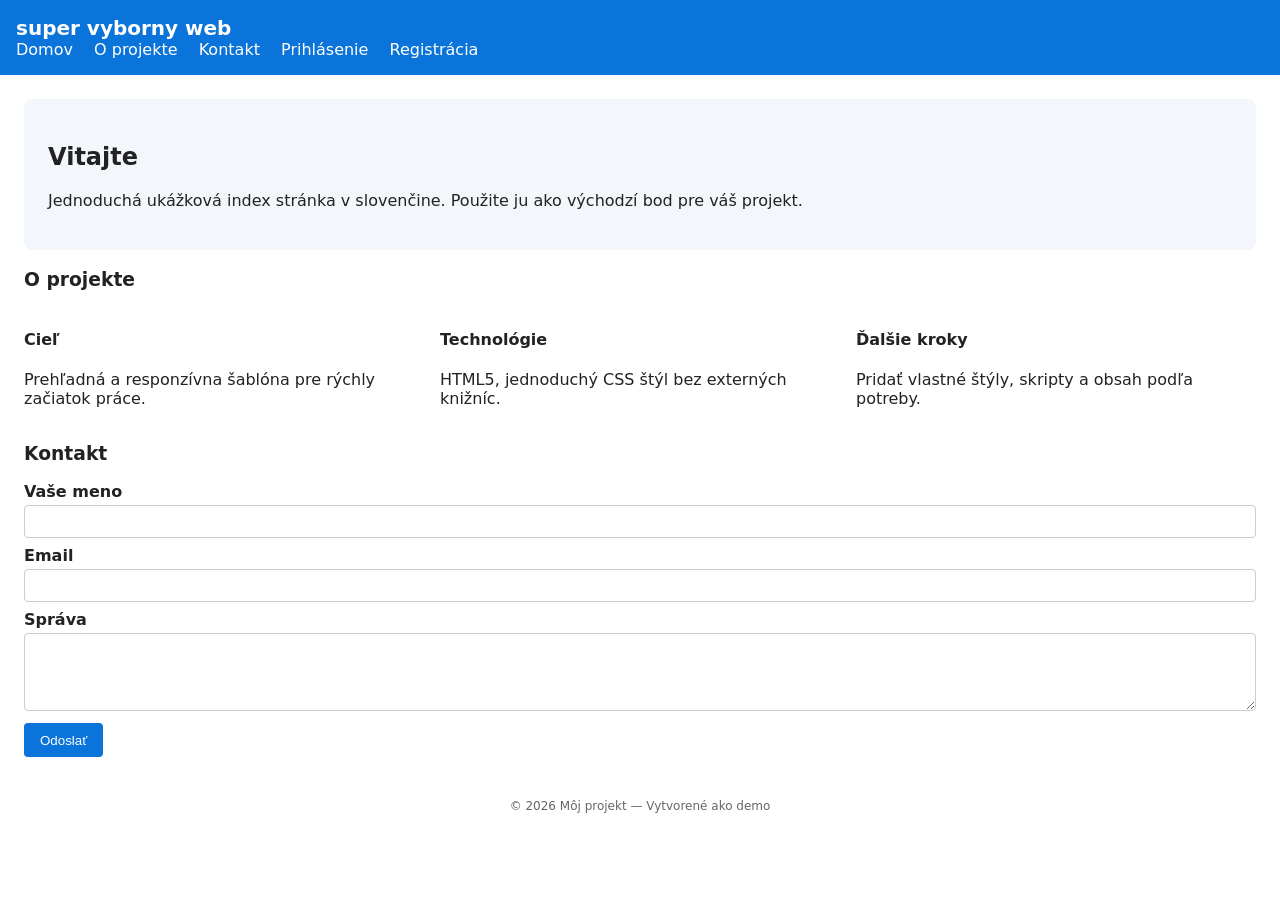
<file: index.html>
<!doctype html>
<html lang="sk">
<head>
	<meta charset="utf-8">
	<meta name="viewport" content="width=device-width,initial-scale=1">
	<title>Domov - Môj projekt</title>
	<link rel="stylesheet" href="styles.css">
	<style>
		body{font-family:system-ui,-apple-system,Segoe UI,Roboto,Arial;margin:0;color:#222}
		header{background:#0a74da;color:#fff;padding:1rem}
		nav a{color:#fff;margin-right:1rem;text-decoration:none}
		main{padding:1.5rem}
		.hero{background:#f3f7fb;padding:1.5rem;border-radius:8px}
		footer{padding:1rem;text-align:center;color:#666;font-size:.9rem}
		.grid{display:grid;grid-template-columns:repeat(auto-fit,minmax(220px,1fr));gap:1rem;margin-top:1rem}
		form input,form textarea{width:100%;padding:.5rem;margin-top:.25rem;border:1px solid #ccc;border-radius:4px}
		button{background:#0a74da;color:#fff;border:none;padding:.6rem 1rem;border-radius:4px;cursor:pointer}
	</style>
</head>
<body>
	<header>
		<h1 style="margin:0;font-size:1.25rem">super vyborny web</h1>
		<nav aria-label="Hlavná navigácia">
			<a href="index.html">Domov</a>
			<a href="#about">O projekte</a>
			<a href="#kontakt">Kontakt</a>
			<a href="login.html">Prihlásenie</a>
			<a href="register.html">Registrácia</a>
		</nav>
	</header>
	<main>
		<section id="home" class="hero">
			<h2>Vitajte</h2>
			<p>Jednoduchá ukážková index stránka v slovenčine. Použite ju ako východzí bod pre váš projekt.</p>
		</section>

		<section id="about">
			<h3>O projekte</h3>
			<div class="grid">
				<div>
					<h4>Cieľ</h4>
					<p>Prehľadná a responzívna šablóna pre rýchly začiatok práce.</p>
				</div>
				<div>
					<h4>Technológie</h4>
					<p>HTML5, jednoduchý CSS štýl bez externých knižníc.</p>
				</div>
				<div>
					<h4>Ďalšie kroky</h4>
					<p>Pridať vlastné štýly, skripty a obsah podľa potreby.</p>
				</div>
			</div>
		</section>

		<section id="kontakt">
			<h3>Kontakt</h3>
			<form action="#" method="post" onsubmit="alert('Odoslané (demo)');return false;">
				<label>Vaše meno
					<input type="text" name="name" required>
				</label>
				<label>Email
					<input type="email" name="email" required>
				</label>
				<label>Správa
					<textarea name="message" rows="4" required></textarea>
				</label>
				<div style="margin-top:.5rem"><button type="submit">Odoslať</button></div>
			</form>
		</section>
	</main>

	<footer>
		<small>© 2026 Môj projekt — Vytvorené ako demo</small>
	</footer>
</body>
</html>
</file>
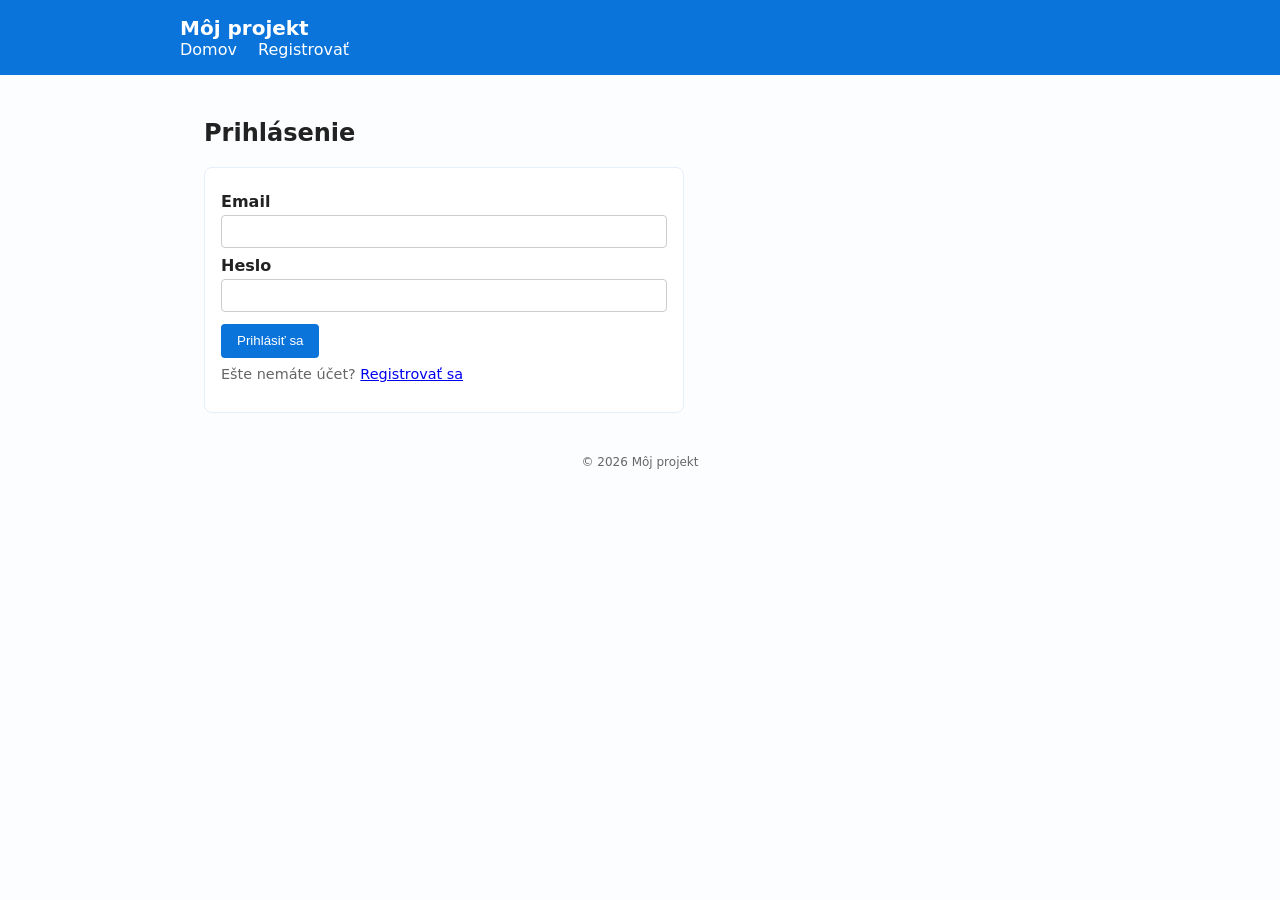
<file: login.html>
<!doctype html>
<html lang="sk">
<head>
  <meta charset="utf-8">
  <meta name="viewport" content="width=device-width,initial-scale=1">
  <title>Prihlásenie — Môj projekt</title>
  <link rel="stylesheet" href="styles.css">
  <style>body{background:#fbfdff}</style>
</head>
<body>
  <header>
    <div class="container">
      <h1 style="margin:0;font-size:1.25rem">Môj projekt</h1>
      <nav aria-label="Hlavná navigácia">
        <a href="index.html">Domov</a>
        <a href="register.html">Registrovať</a>
      </nav>
    </div>
  </header>

  <main class="container">
    <section style="margin-top:1rem">
      <h2>Prihlásenie</h2>
      <div class="form-card">
        <form id="loginForm" action="#" method="post" onsubmit="handleLogin(event)">
          <label>Email
            <input type="email" name="email" required>
          </label>
          <label>Heslo
            <input type="password" name="password" required>
          </label>
          <div style="margin-top:.75rem">
            <button type="submit">Prihlásiť sa</button>
          </div>
          <p class="muted small" style="margin-top:.5rem">Ešte nemáte účet? <a href="register.html">Registrovať sa</a></p>
        </form>
      </div>
    </section>
  </main>

  <footer>
    <small>© 2026 Môj projekt</small>
  </footer>

  <script>
    function handleLogin(e){
      e.preventDefault();
      const f=new FormData(document.getElementById('loginForm'));
      const email=f.get('email');
      alert('Demo prihlásenie pre: '+email);
    }
  </script>
</body>
</html>
</file>
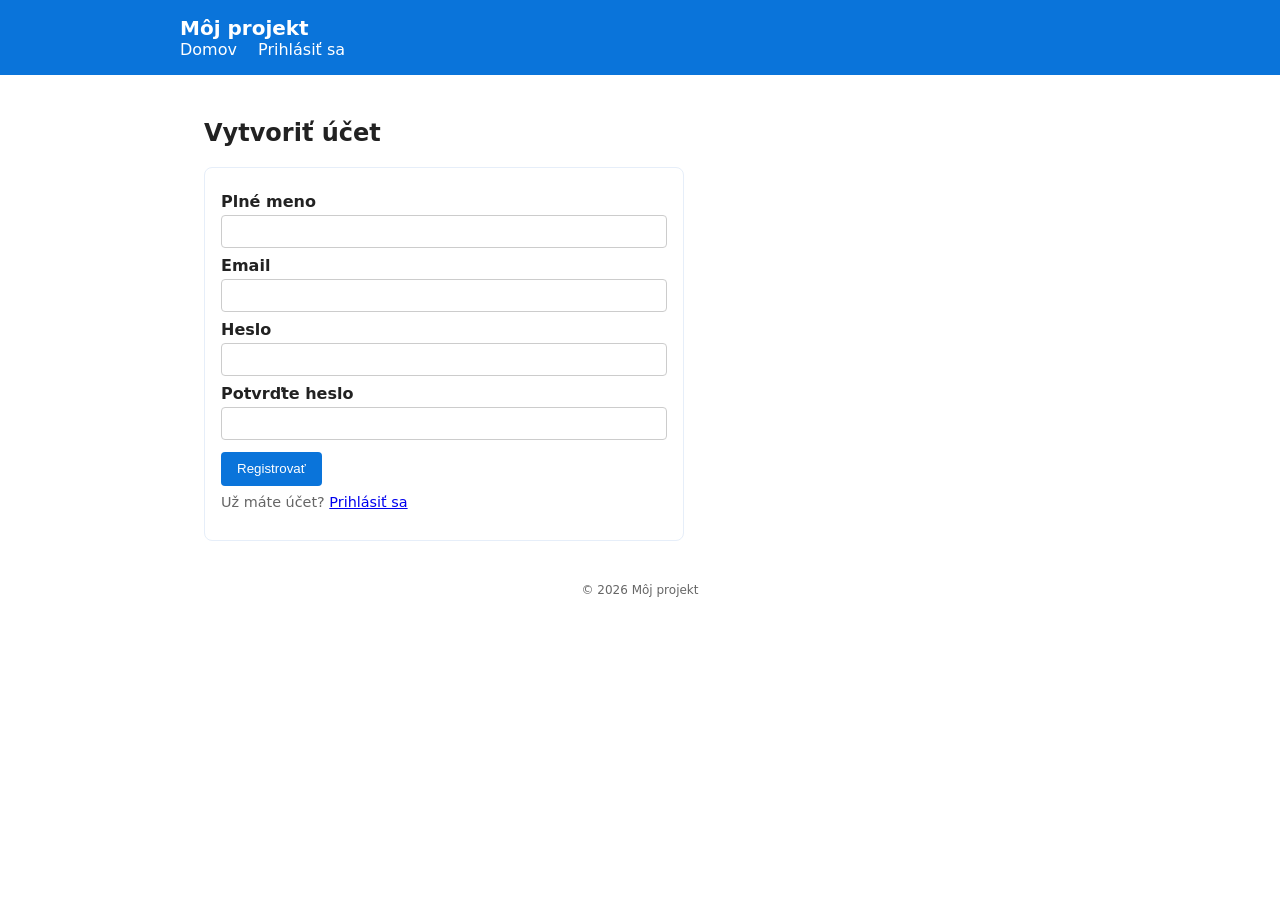
<file: register.html>
<!doctype html>
<html lang="sk">
<head>
  <meta charset="utf-8">
  <meta name="viewport" content="width=device-width,initial-scale=1">
  <title>Registrácia — Môj projekt</title>
  <link rel="stylesheet" href="styles.css">
</head>
<body>
  <header>
    <div class="container">
      <h1 style="margin:0;font-size:1.25rem">Môj projekt</h1>
      <nav aria-label="Hlavná navigácia">
        <a href="index.html">Domov</a>
        <a href="login.html">Prihlásiť sa</a>
      </nav>
    </div>
  </header>

  <main class="container">
    <section style="margin-top:1rem">
      <h2>Vytvoriť účet</h2>
      <div class="form-card">
        <form id="regForm" action="#" method="post" onsubmit="handleRegister(event)">
          <label>Plné meno
            <input type="text" name="name" required>
          </label>
          <label>Email
            <input type="email" name="email" required>
          </label>
          <label>Heslo
            <input type="password" name="password" required>
          </label>
          <label>Potvrďte heslo
            <input type="password" name="password2" required>
          </label>
          <div style="margin-top:.75rem">
            <button type="submit">Registrovať</button>
          </div>
          <p class="muted small" style="margin-top:.5rem">Už máte účet? <a href="login.html">Prihlásiť sa</a></p>
        </form>
      </div>
    </section>
  </main>

  <footer>
    <small>© 2026 Môj projekt</small>
  </footer>

  <script>
    function handleRegister(e){
      e.preventDefault();
      const f=new FormData(document.getElementById('regForm'));
      const p=f.get('password');
      const p2=f.get('password2');
      if(p!==p2){alert('Heslá sa nezhodujú.');return}
      alert('Demo registrácia: '+f.get('email'));
    }
  </script>
</body>
</html>
</file>
<file: styles.css>
/* Základné štýly pre stránky (shared) */
:root{--brand:#0a74da;--bg:#f8fbff;--text:#222}
*{box-sizing:border-box}
body{font-family:system-ui,-apple-system,"Segoe UI",Roboto,Arial;margin:0;color:var(--text);background:#fff}
header{background:var(--brand);color:#fff;padding:1rem}
nav a{color:#fff;margin-right:1rem;text-decoration:none}
main{padding:1.5rem}
.hero{background:var(--bg);padding:1.5rem;border-radius:8px}
footer{padding:1rem;text-align:center;color:#666;font-size:.9rem}
.container{max-width:920px;margin:0 auto}
.form-card{background:#fff;border:1px solid #e6eef9;padding:1rem;border-radius:8px;max-width:480px}
label{display:block;margin-top:.5rem;font-weight:600}
input[type=text],input[type=email],input[type=password],textarea{width:100%;padding:.5rem;margin-top:.25rem;border:1px solid #ccc;border-radius:4px}
button{background:var(--brand);color:#fff;border:none;padding:.6rem 1rem;border-radius:4px;cursor:pointer}
.muted{color:#666;font-size:.9rem}
.row{display:flex;gap:.5rem}
.small{font-size:.9rem}

@media (max-width:520px){.row{flex-direction:column}}
</file>
